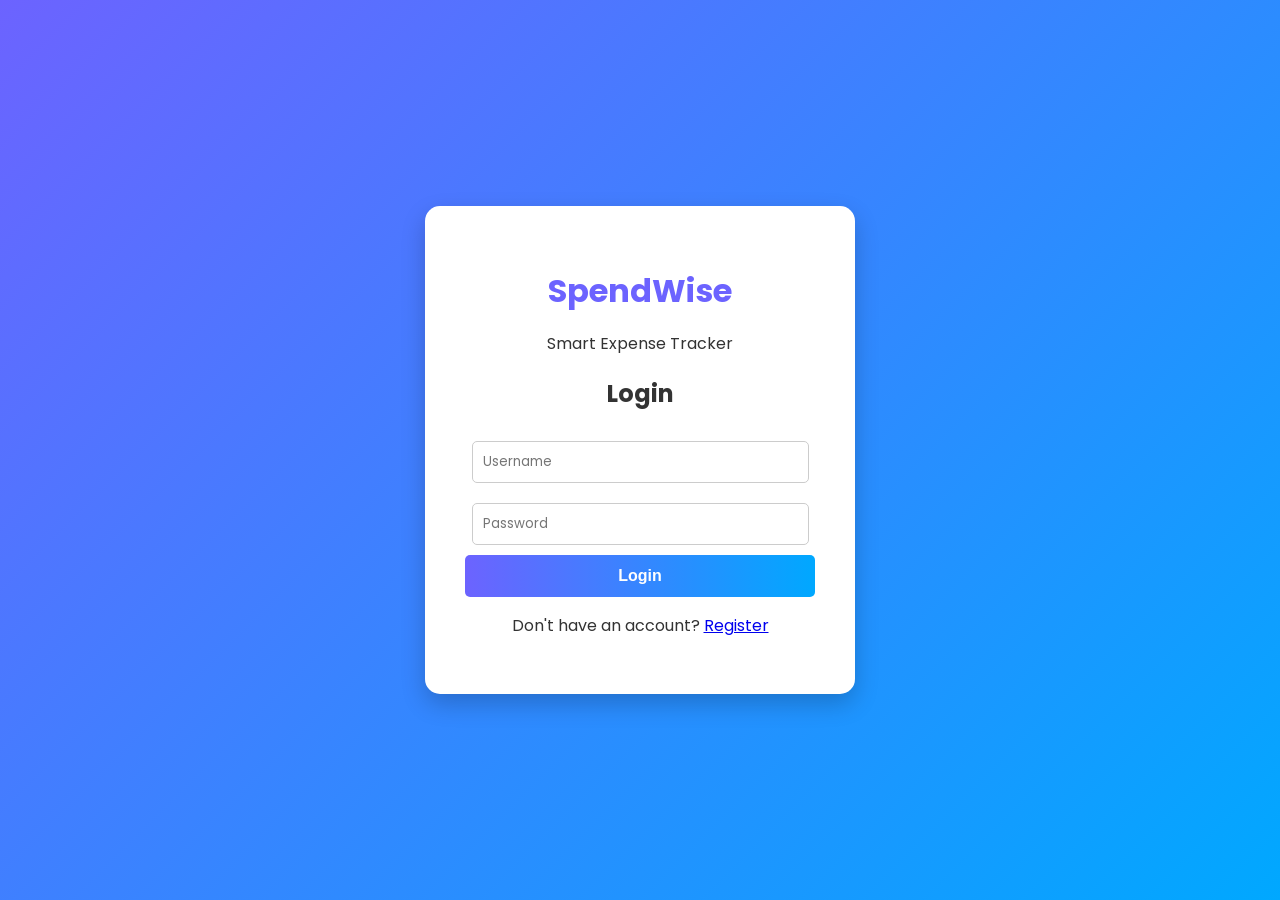
<file: WebContent/index.html>
<!DOCTYPE html>
<html lang="en">
<head>
    <meta charset="UTF-8">
    <meta name="viewport" content="width=device-width, initial-scale=1.0">
    <title>SpendWise - Login</title>
    <link href="https://fonts.googleapis.com/css2?family=Poppins:wght@300;400;600&display=swap" rel="stylesheet">
    <link rel="stylesheet" href="css/style.css">
</head>
<body class="auth-body">
    <div class="auth-card">
        <h1>SpendWise</h1>
        <p>Smart Expense Tracker</p>

        <div id="login-form">
            <h2>Login</h2>
            <form onsubmit="handleLogin(event)">
                <input type="text" id="login-user" placeholder="Username" required>
                <input type="password" id="login-pass" placeholder="Password" required>
                <button type="submit" class="btn">Login</button>
            </form>
            <p>Don't have an account? <a href="#" onclick="toggleAuth()">Register</a></p>
        </div>

        <div id="register-form" style="display: none;">
            <h2>Register</h2>
            <form onsubmit="handleRegister(event)">
                <input type="text" id="reg-user" placeholder="Username" required>
                <input type="password" id="reg-pass" placeholder="Password" required>
                <input type="number" id="reg-budget" placeholder="Monthly Budget (₹)" required>
                <button type="submit" class="btn">Register</button>
            </form>
            <p>Already have an account? <a href="#" onclick="toggleAuth()">Login</a></p>
        </div>
        <p id="auth-msg"></p>
    </div>
    <script src="js/app.js"></script>
</body>
</html>
</file>
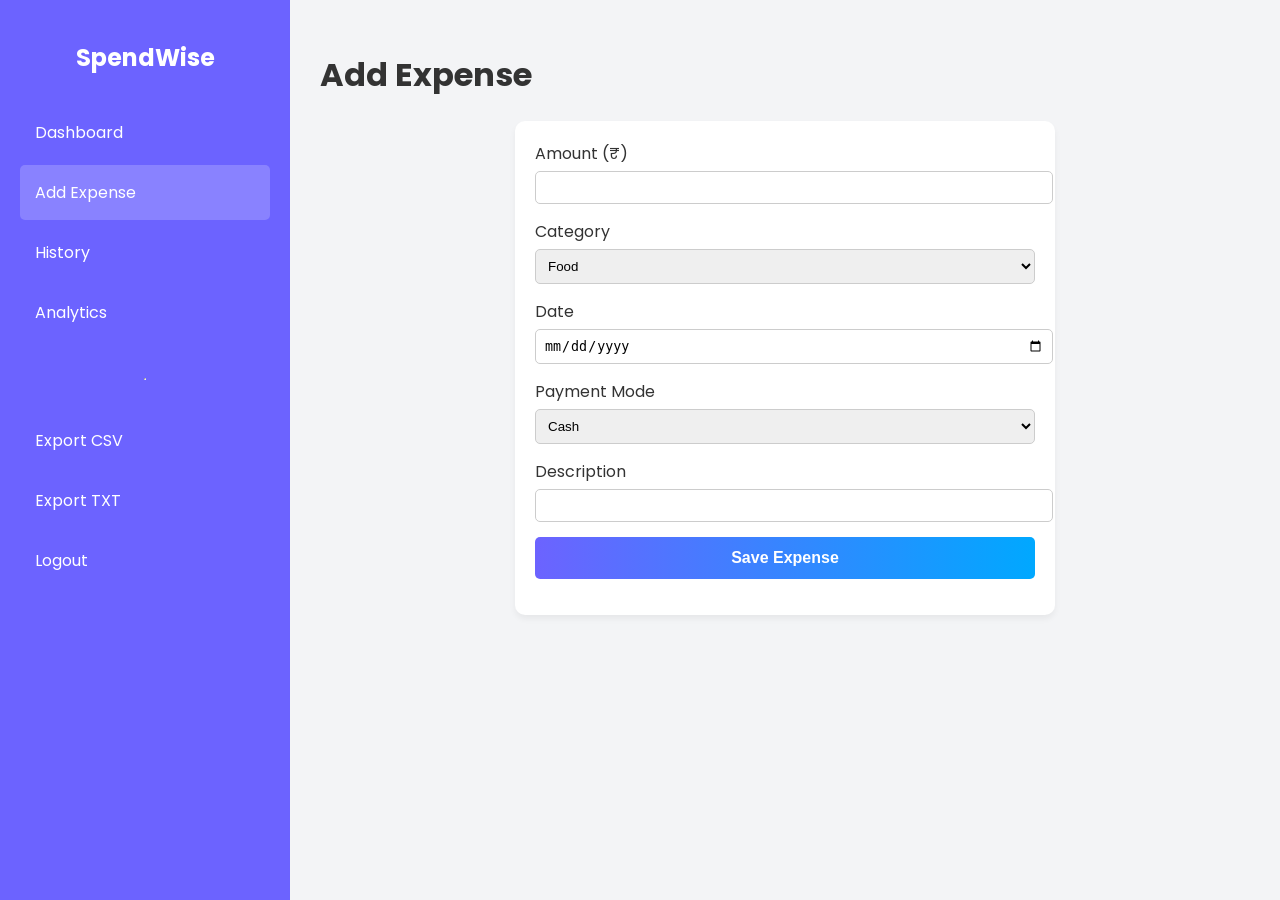
<file: WebContent/add_expense.html>
<!DOCTYPE html>
<html lang="en">
<head>
    <meta charset="UTF-8">
    <title>SpendWise - Add Expense</title>
    <link href="https://fonts.googleapis.com/css2?family=Poppins:wght@300;400;600&display=swap" rel="stylesheet">
    <link rel="stylesheet" href="css/style.css">
</head>
<body>
    <div class="app-container">
        <div class="sidebar">
            <h2 onclick="toggleDarkMode()">SpendWise</h2>
            <a href="dashboard.html">Dashboard</a>
            <a href="add_expense.html" class="active">Add Expense</a>
            <a href="history.html">History</a>
            <a href="analytics.html">Analytics</a>
            <br><hr><br>
            <a href="#" onclick="exportData('csv')">Export CSV</a>
            <a href="#" onclick="exportData('txt')">Export TXT</a>
            <a href="#" onclick="logout()">Logout</a>
        </div>
        
        <div class="main-content">
            <h1>Add Expense</h1>
            <div class="stat-card" style="max-width: 500px; margin: 0 auto; border-left: none;">
                <form onsubmit="handleAddExpense(event)">
                    <div><label>Amount (₹)</label><input type="number" id="exp-amt" style="width:100%; padding:8px; margin-top:5px; margin-bottom:15px; border:1px solid #ccc; border-radius:5px;" required></div>
                    
                    <div><label>Category</label>
                        <select id="exp-cat" style="width:100%; padding:8px; margin-top:5px; margin-bottom:15px; border:1px solid #ccc; border-radius:5px;" required>
                            <option value="Food">Food</option>
                            <option value="Travel">Travel</option>
                            <option value="Shopping">Shopping</option>
                            <option value="Education">Education</option>
                            <option value="Bills">Bills</option>
                            <option value="Health">Health</option>
                            <option value="Others">Others</option>
                        </select>
                    </div>

                    <div><label>Date</label><input type="date" id="exp-date" style="width:100%; padding:8px; margin-top:5px; margin-bottom:15px; border:1px solid #ccc; border-radius:5px;" required></div>
                    
                    <div><label>Payment Mode</label>
                        <select id="exp-mode" style="width:100%; padding:8px; margin-top:5px; margin-bottom:15px; border:1px solid #ccc; border-radius:5px;">
                            <option value="Cash">Cash</option>
                            <option value="Card">Card</option>
                            <option value="UPI">UPI</option>
                        </select>
                    </div>

                    <div><label>Description</label><input type="text" id="exp-desc" style="width:100%; padding:8px; margin-top:5px; margin-bottom:15px; border:1px solid #ccc; border-radius:5px;"></div>
                    
                    <button type="submit" class="btn">Save Expense</button>
                    <p id="add-msg" style="text-align:center; margin-top: 10px;"></p>
                </form>
            </div>
        </div>
    </div>
    <script src="js/app.js"></script>
</body>
</html>
</file>
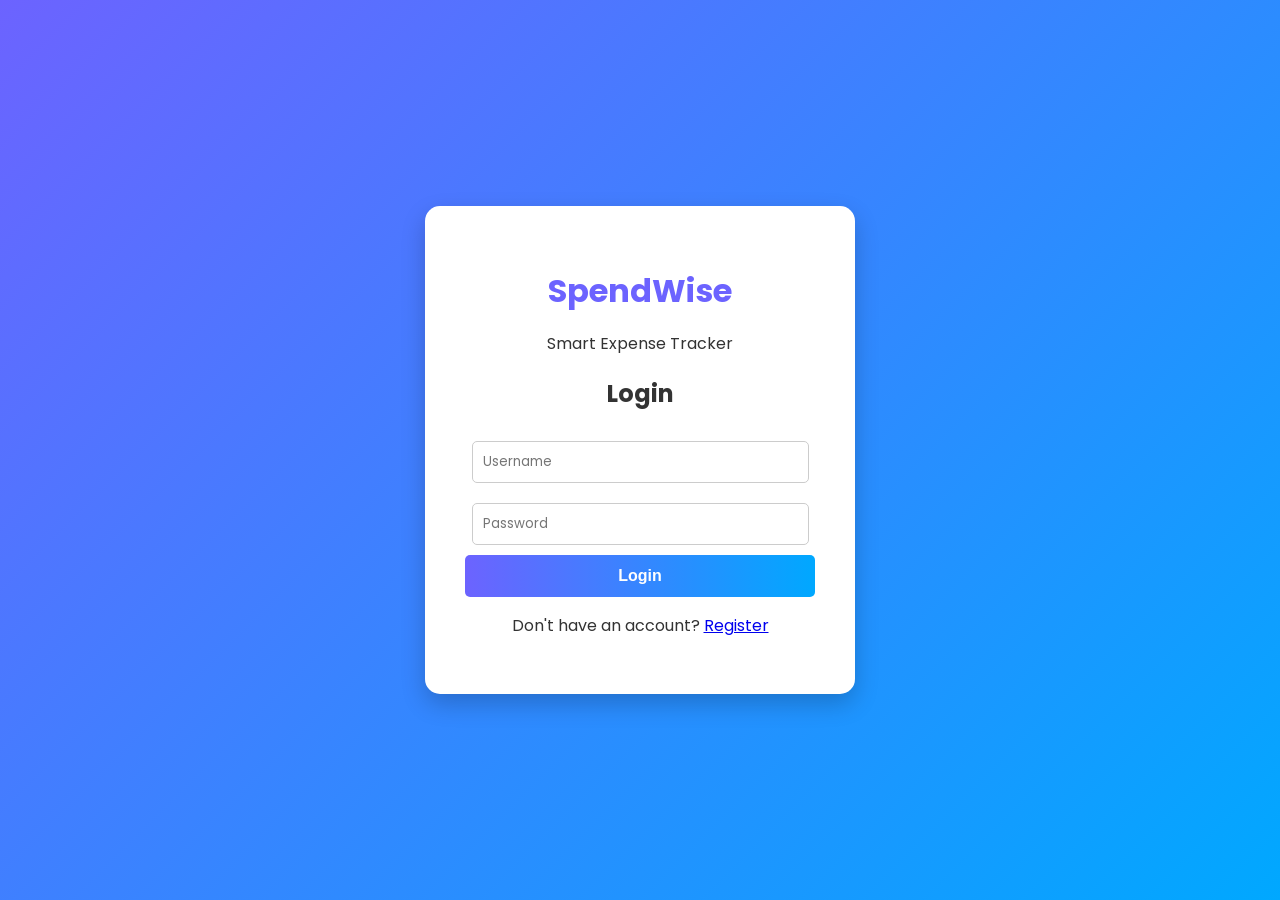
<file: WebContent/dashboard.html>
<!DOCTYPE html>
<html lang="en">
<head>
    <meta charset="UTF-8">
    <title>SpendWise - Dashboard</title>
    <link href="https://fonts.googleapis.com/css2?family=Poppins:wght@300;400;600&display=swap" rel="stylesheet">
    <link rel="stylesheet" href="css/style.css">
</head>
<body onload="loadDashboard()">
    <div class="app-container">
        <div class="sidebar">
            <h2 onclick="toggleDarkMode()">SpendWise</h2>
            <a href="dashboard.html" class="active">Dashboard</a>
            <a href="add_expense.html">Add Expense</a>
            <a href="history.html">History</a>
            <a href="analytics.html">Analytics</a>
            <br><hr><br>
            <a href="#" onclick="exportData('csv')">Export CSV</a>
            <a href="#" onclick="exportData('txt')">Export TXT</a>
            <a href="#" onclick="logout()">Logout</a>
        </div>
        
        <div class="main-content">
            <h1 id="welcome-text">Dashboard</h1>
            
            <div id="budget-warning" style="display:none; background:var(--danger); color:white; padding:10px; border-radius:5px; margin-bottom:20px;">
                Warning: You have used more than 80% of your budget!
            </div>

            <div class="cards-grid">
                <div class="stat-card">
                    <h3>Total Expense</h3>
                    <h2 id="total-expense">₹0</h2>
                </div>
                <div class="stat-card success">
                    <h3>Remaining Budget</h3>
                    <h2 id="rem-budget">₹0</h2>
                </div>
                <div class="stat-card danger">
                    <h3>Top Category</h3>
                    <h2 id="top-cat">-</h2>
                </div>
            </div>

            <div class="stat-card" style="margin-bottom: 20px;">
                <h3>Monthly Budget Progress</h3>
                <div class="progress-container">
                    <div class="progress-bar" id="budget-bar"></div>
                </div>
                <p id="budget-text" style="font-size: 12px; margin-top: 5px;"></p>
            </div>

            <div class="stat-card">
                <h3>Recent Transactions</h3>
                <table class="data-table" id="recent-table">
                    <thead>
                        <tr><th>Date</th><th>Category</th><th>Amount</th><th>Mode</th></tr>
                    </thead>
                    <tbody id="recent-body"></tbody>
                </table>
            </div>
        </div>
    </div>
    <script src="js/app.js"></script>
</body>
</html>
</file>
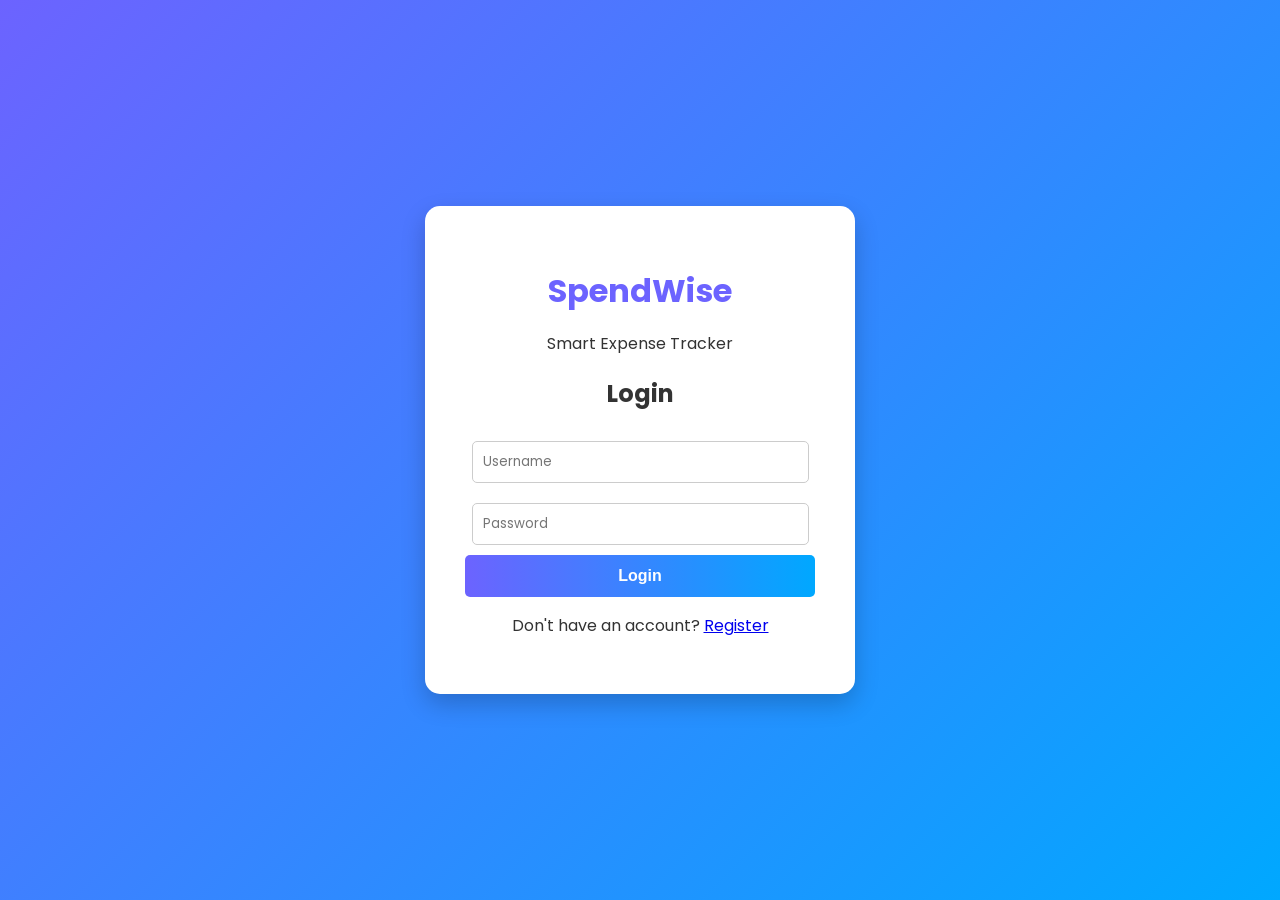
<file: WebContent/history.html>
<!DOCTYPE html>
<html lang="en">
<head>
    <meta charset="UTF-8">
    <title>SpendWise - History</title>
    <link href="https://fonts.googleapis.com/css2?family=Poppins:wght@300;400;600&display=swap" rel="stylesheet">
    <link rel="stylesheet" href="css/style.css">
</head>
<body onload="loadHistory()">
    <div class="app-container">
        <div class="sidebar">
            <h2 onclick="toggleDarkMode()">SpendWise</h2>
            <a href="dashboard.html">Dashboard</a>
            <a href="add_expense.html">Add Expense</a>
            <a href="history.html" class="active">History</a>
            <a href="analytics.html">Analytics</a>
            <br><hr><br>
            <a href="#" onclick="exportData('csv')">Export CSV</a>
            <a href="#" onclick="exportData('txt')">Export TXT</a>
            <a href="#" onclick="logout()">Logout</a>
        </div>
        
        <div class="main-content">
            <h1>Expense History</h1>
            <div style="margin-bottom: 20px; display: flex; gap: 10px;">
                <input type="text" id="search-cat" placeholder="Search by Category" onkeyup="filterHistory()" style="padding:10px; border:1px solid #ccc; border-radius:5px;">
                <input type="month" id="filter-month" onchange="filterHistory()" style="padding:10px; border:1px solid #ccc; border-radius:5px;">
                <button onclick="sortHistory()" class="btn" style="width: auto; padding: 10px 20px;">Sort by Amount</button>
            </div>

            <table class="data-table">
                <thead>
                    <tr><th>Date</th><th>Category</th><th>Amount</th><th>Mode</th><th>Description</th><th>Action</th></tr>
                </thead>
                <tbody id="history-body"></tbody>
            </table>
        </div>
    </div>
    <script src="js/app.js"></script>
</body>
</html>
</file>
<file: WebContent/css/style.css>
/* Color Theme: Purple + Blue + White */
:root {
    --primary-color: #6C63FF;
    --secondary-color: #00A8FF;
    --bg-color: #F3F4F6;
    --card-bg: #FFFFFF;
    --text-color: #333333;
    --text-muted: #888888;
    --danger: #FF4757;
    --success: #2ED573;
}

/* Dark mode theme */
body.dark-mode {
    --bg-color: #121212;
    --card-bg: #1E1E1E;
    --text-color: #F3F4F6;
    --text-muted: #BBBBBB;
}

body {
    font-family: 'Poppins', sans-serif;
    margin: 0;
    padding: 0;
    background-color: var(--bg-color);
    color: var(--text-color);
    transition: background-color 0.3s;
}

/* Auth Page */
.auth-body {
    display: flex;
    justify-content: center;
    align-items: center;
    height: 100vh;
    background: linear-gradient(135deg, var(--primary-color), var(--secondary-color));
}

.auth-card {
    background: var(--card-bg);
    padding: 2.5rem;
    border-radius: 15px;
    box-shadow: 0 10px 25px rgba(0,0,0,0.2);
    width: 350px;
    text-align: center;
}

.auth-card h1 {
    color: var(--primary-color);
    margin-bottom: 5px;
}

.auth-card input {
    width: 90%;
    padding: 10px;
    margin: 10px 0;
    border: 1px solid #ccc;
    border-radius: 5px;
    font-family: 'Poppins', sans-serif;
    background: var(--card-bg);
    color: var(--text-color);
}

.btn {
    width: 100%;
    padding: 12px;
    background: linear-gradient(to right, var(--primary-color), var(--secondary-color));
    color: white;
    border: none;
    border-radius: 5px;
    cursor: pointer;
    font-size: 16px;
    font-weight: 600;
}

.btn:hover {
    opacity: 0.9;
}

/* Base Layout for App */
.app-container {
    display: flex;
    height: 100vh;
    overflow: hidden;
}

.sidebar {
    width: 250px;
    background: var(--primary-color);
    color: white;
    padding: 20px;
    display: flex;
    flex-direction: column;
}

.sidebar h2 {
    text-align: center;
    margin-bottom: 30px;
    cursor: pointer;
}

.sidebar a {
    color: white;
    text-decoration: none;
    padding: 15px;
    margin-bottom: 5px;
    border-radius: 5px;
    display: block;
    transition: background 0.3s;
}

.sidebar a:hover, .sidebar a.active {
    background: rgba(255,255,255,0.2);
}

.main-content {
    flex: 1;
    padding: 30px;
    overflow-y: auto;
}

/* Dashboard Cards */
.cards-grid {
    display: flex;
    gap: 20px;
    margin-bottom: 30px;
}

.stat-card {
    background: var(--card-bg);
    padding: 20px;
    border-radius: 10px;
    flex: 1;
    box-shadow: 0 4px 6px rgba(0,0,0,0.05);
    border-left: 5px solid var(--secondary-color);
}

.stat-card h3 {
    margin: 0 0 10px 0;
    color: var(--text-muted);
    font-size: 14px;
}

.stat-card.danger {
    border-left: 5px solid var(--danger);
}

.stat-card.success {
    border-left: 5px solid var(--success);
}

/* Progress / Analytics */
.progress-container {
    background: #E0E0E0;
    border-radius: 20px;
    height: 20px;
    width: 100%;
    margin-top: 10px;
}

.progress-bar {
    background: linear-gradient(to right, var(--primary-color), var(--secondary-color));
    height: 100%;
    border-radius: 20px;
    width: 0%;
    transition: width 0.5s;
    text-align: center;
    color: white;
    font-size: 12px;
    line-height: 20px;
}

/* Tables */
.data-table {
    width: 100%;
    border-collapse: collapse;
    background: var(--card-bg);
    border-radius: 10px;
    overflow: hidden;
    box-shadow: 0 4px 6px rgba(0,0,0,0.05);
}

.data-table th, .data-table td {
    padding: 15px;
    text-align: left;
    border-bottom: 1px solid #eee;
}

.data-table th {
    background: var(--primary-color);
    color: white;
}

.action-btn {
    background: var(--danger);
    color: white;
    border: none;
    padding: 5px 10px;
    border-radius: 3px;
    cursor: pointer;
}
</file>
